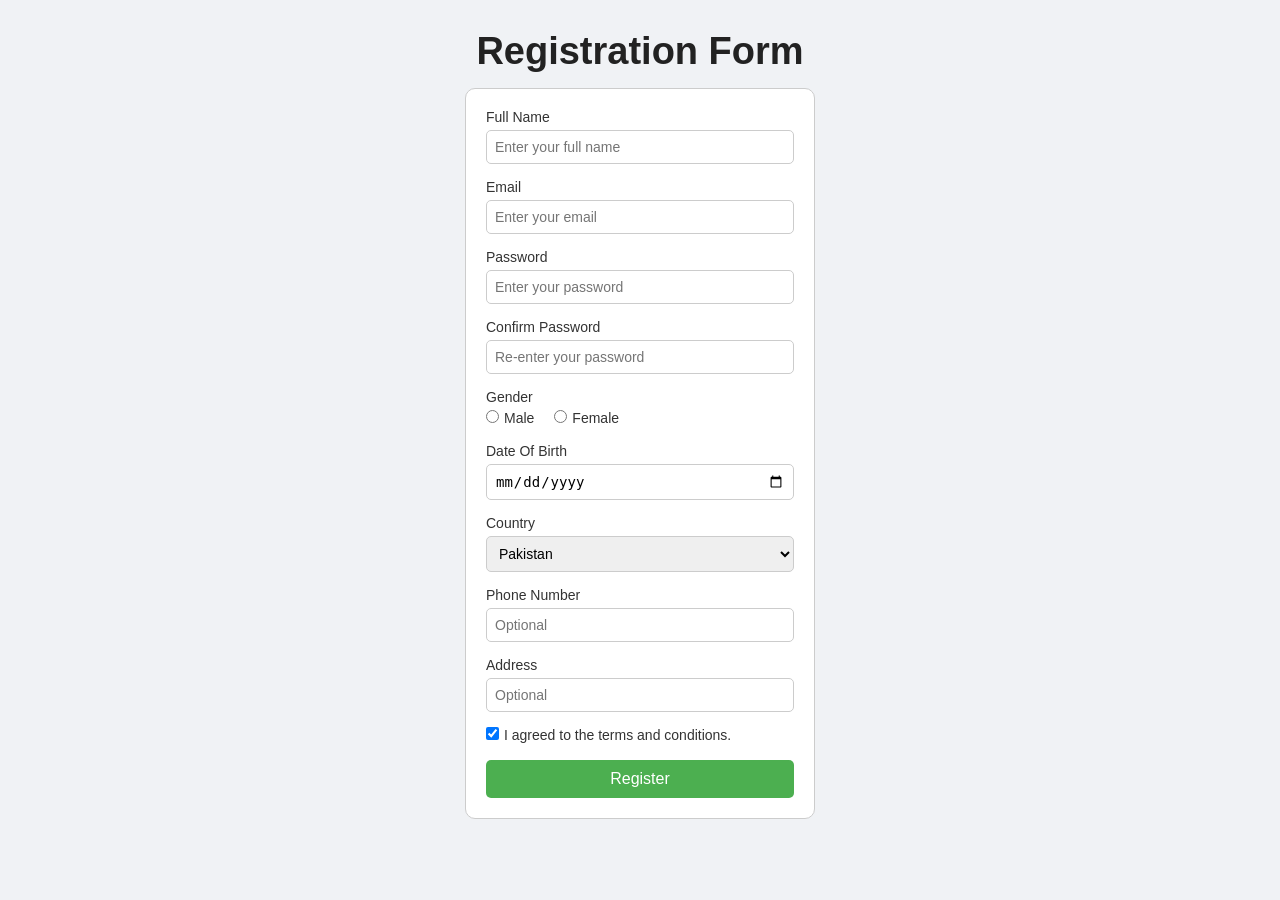
<file: index.html>
<!DOCTYPE html>
<html lang="en">

<head>
    <meta charset="UTF-8">
    <meta name="viewport" content="width=device-width, initial-scale=1.0">
    <title>Registration Form</title>
    <link rel="stylesheet" href="styles.css">
</head>

<body>
    <h1>Registration Form</h1>
    <form action="">
        <label for="name">Full Name</label>
        <input type="text" name="" id="name" placeholder="Enter your full name" required>


        <label for="email">Email</label>
        <input type="email" name="" id="email" placeholder="Enter your email" required>


        <label for="password">Password</label>
        <input type="password" name="" id="password" placeholder="Enter your password" required>


        <label for="confirm_password">Confirm Password</label>
        <input type="password" name="" id="confirm_password" placeholder="Re-enter your password" required>


        <label>Gender</label>
        <div class="gender">
            <label><input type="radio" name="gender" id="" value="male">Male</label>
            <label><input type="radio" name="gender" id="" value="female">Female</label>
        </div>

        <label for="dob">Date Of Birth</label>
        <input type="date" name="" id="dob" required>


        <label for="">Country</label>
        <select name="" id="">
            <option value="Pakistan">Pakistan</option>
            <option value="China">China</option>
            <option value="Iran">Iran</option>
            <option value="Afghanistan">Afghanistan</option>
        </select>


        <label for="phone_number">Phone Number</label>
        <input type="text" name="" id="phone_number" placeholder="Optional">


        <label for="address">Address</label>
        <input type="text" name="" id="address" placeholder="Optional">


        <label><input type="checkbox" name="" id="" value="Agreed" checked>I agreed to the terms and conditions.</label>


        <button type="submit">Register</button>
    </form>
</body>

</html>
</file>
<file: styles.css>
* {
    margin: 0;
    padding: 0;
    box-sizing: border-box;
}

/* Body style */
body {
    font-family: "Poppins", Arial, sans-serif;
    background-color: #f0f2f5;
}

/* Form style */
form {
    width: 350px;
    margin: 15px auto;
    background-color: #ffffff;
    padding: 20px;
    border-radius: 10px;
    border: 1px solid #ccc;
}

/* Heading style */
h1 {
    text-align: center;
    font-size: 38px;
    font-family: "Poppins", sans-serif;
    font-weight: 600;
    color: #222;
    margin-top: 30px;
    margin-bottom: 10px;
}

/* Label style */
label {
    display: block;
    margin-bottom: 5px;
    font-size: 14px;
    color: #333333;
}

/* Input and select style */
input,
select {
    width: 100%;
    padding: 8px;
    margin-bottom: 15px;
    border: 1px solid #ccc;
    border-radius: 5px;
    font-size: 14px;
}

/* Radio and checkbox style */
input[type="radio"],
input[type="checkbox"] {
    width: auto;
    margin-right: 5px;
}

/* Gender style */
.gender {
    display: flex;
    align-items: center;
    gap: 20px;
    margin-top: 5px;
}

/* Button style */
button {
    width: 100%;
    padding: 10px;
    background-color: #4CAF50;
    border: none;
    border-radius: 5px;
    color: white;
    font-size: 16px;
}
</file>
